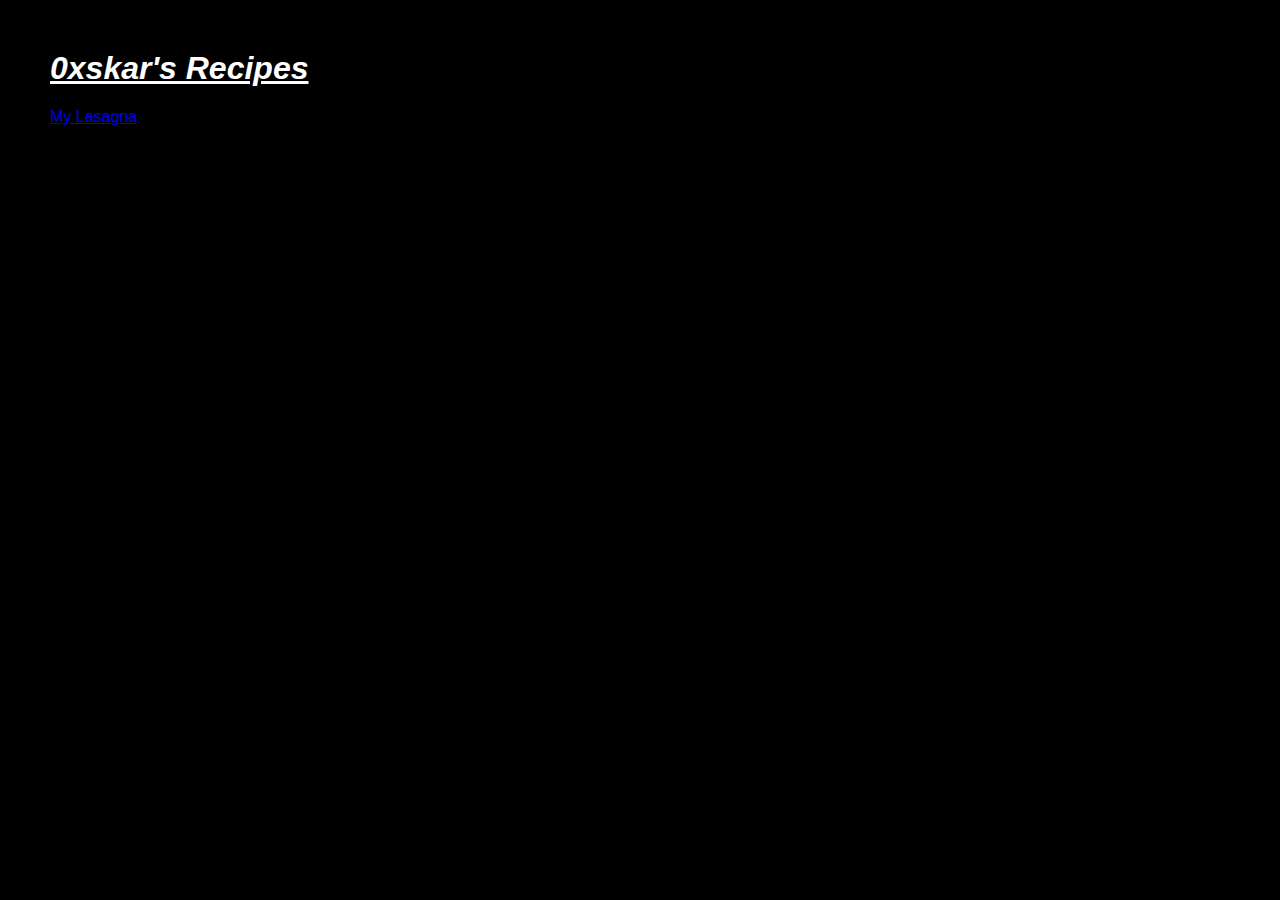
<file: index.html>
<!DOCTYPE html>
<html>
    <head>
        <title>0xskar's Recipes</title>
        <link rel="stylesheet" href="stylesheet.css">
    </head>
    <body>
        <h1>0xskar's Recipes</h1>
        <a href="recipes/lasagna.html">My Lasagna</a>
    </body>
</html>
</file>
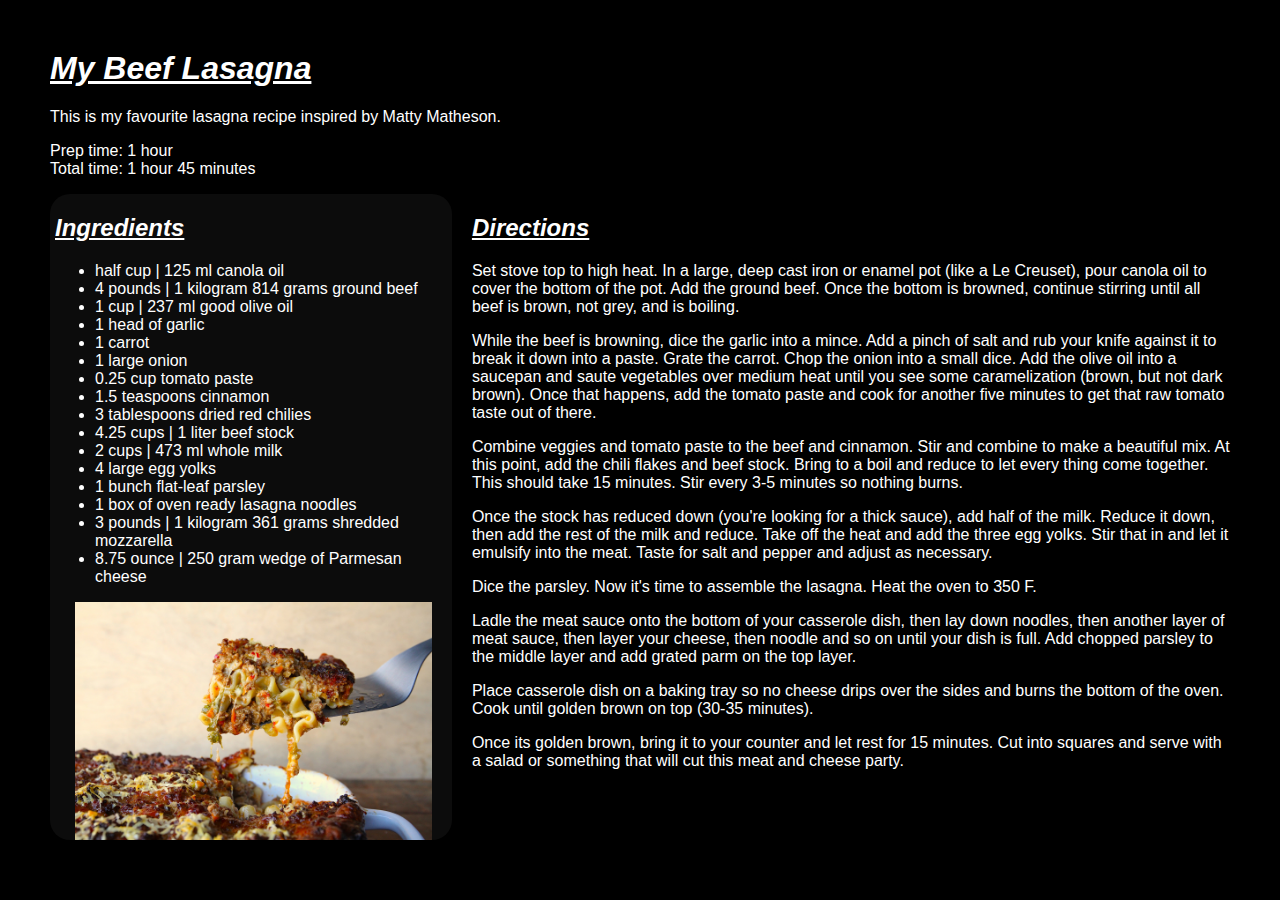
<file: recipes/lasagna.html>
<!DOCTYPE html>
<html>
    <head>
        <title>0xskar's Recipes</title>
        <link rel="stylesheet" href="../stylesheet.css">
    </head>
    <body>

        <h1>My Beef Lasagna</h1>
        <p>This is my favourite lasagna recipe inspired by Matty Matheson.</p>
        <p>Prep time: 1 hour<br>
        Total time: 1 hour 45 minutes</p>


        <div class="recipe-container">

            <div class="recipe-ingredients">
            <h2>Ingredients</h2>
            <ul>
                <li>half cup | 125 ml canola oil</li>
                <li>4 pounds | 1 kilogram 814 grams ground beef</li>
                <li>1 cup | 237 ml good olive oil</li>
                <li>1 head of garlic</li>
                <li>1 carrot</li>
                <li>1 large onion</li>
                <li>0.25 cup tomato paste</li>
                <li>1.5 teaspoons cinnamon</li>
                <li>3 tablespoons dried red chilies</li>
                <li>4.25 cups | 1 liter beef stock</li>
                <li>2 cups | 473 ml whole milk</li>
                <li>4 large egg yolks</li>
                <li>1 bunch flat-leaf parsley</li>
                <li>1 box of oven ready lasagna noodles</li>
                <li>3 pounds | 1 kilogram 361 grams shredded mozzarella</li>
                <li>8.75 ounce | 250 gram wedge of Parmesan cheese</li>
            </ul>
            <img src="beef-lasagna.jpg" alt="Beef Lasagna" style="width: 90%;display: block;margin-left: auto;margin-right: auto;">
            </div>

            <div class="recipe-directions">
            <h2>Directions</h2>
            <p>Set stove top to high heat. In a large, deep cast iron or enamel pot (like a Le Creuset), pour canola oil to cover the bottom of the pot. Add the ground beef. Once the bottom is browned, continue stirring until all beef is brown, not grey, and is boiling.</p>
            <p>While the beef is browning, dice the garlic into a mince. Add a pinch of salt and rub your knife against it to break it down into a paste. Grate the carrot. Chop the onion into a small dice. Add the olive oil into a saucepan and saute vegetables over medium heat until you see some caramelization (brown, but not dark brown). Once that happens, add the tomato paste and cook for another five minutes to get that raw tomato taste out of there.</p>
            <p>Combine veggies and tomato paste to the beef and cinnamon. Stir and combine to make a beautiful mix. At this point, add the chili flakes and beef stock. Bring to a boil and reduce to let every thing come together. This should take 15 minutes. Stir every 3-5 minutes so nothing burns.</p>
            <p>Once the stock has reduced down (you're looking for a thick sauce), add half of the milk. Reduce it down, then add the rest of the milk and reduce. Take off the heat and add the three egg yolks. Stir that in and let it emulsify into the meat. Taste for salt and pepper and adjust as necessary.</p>
            <p>Dice the parsley. Now it's time to assemble the lasagna. Heat the oven to 350 F.</p>
            <p>Ladle the meat sauce onto the bottom of your casserole dish, then lay down noodles, then another layer of meat sauce, then layer your cheese, then noodle and so on until your dish is full. Add chopped parsley to the middle layer and add grated parm on the top layer.</p>
            <p>Place casserole dish on a baking tray so no cheese drips over the sides and burns the bottom of the oven. Cook until golden brown on top (30-35 minutes).</p>
            <p>Once its golden brown, bring it to your counter and let rest for 15 minutes. Cut into squares and serve with a salad or something that will cut this meat and cheese party.</p>
            </div>
        </div>


    </body>
</html>
</file>
<file: stylesheet.css>
body {
    background-color: black;
    font-family: Verdana, Geneva, Tahoma, sans-serif;
    color: white;
    margin: 50px;    
}

h1 {
    font-style: oblique;
    text-decoration: underline;
}

h2 {
    font-style: oblique;
    text-decoration: underline;
}

.recipe-container {
    display: flex;
    gap: 20px;
}

.recipe-ingredients {
    background-color: #0c0c0c;
    padding-left: 5px;
    border-radius: 20px;
}
</file>
